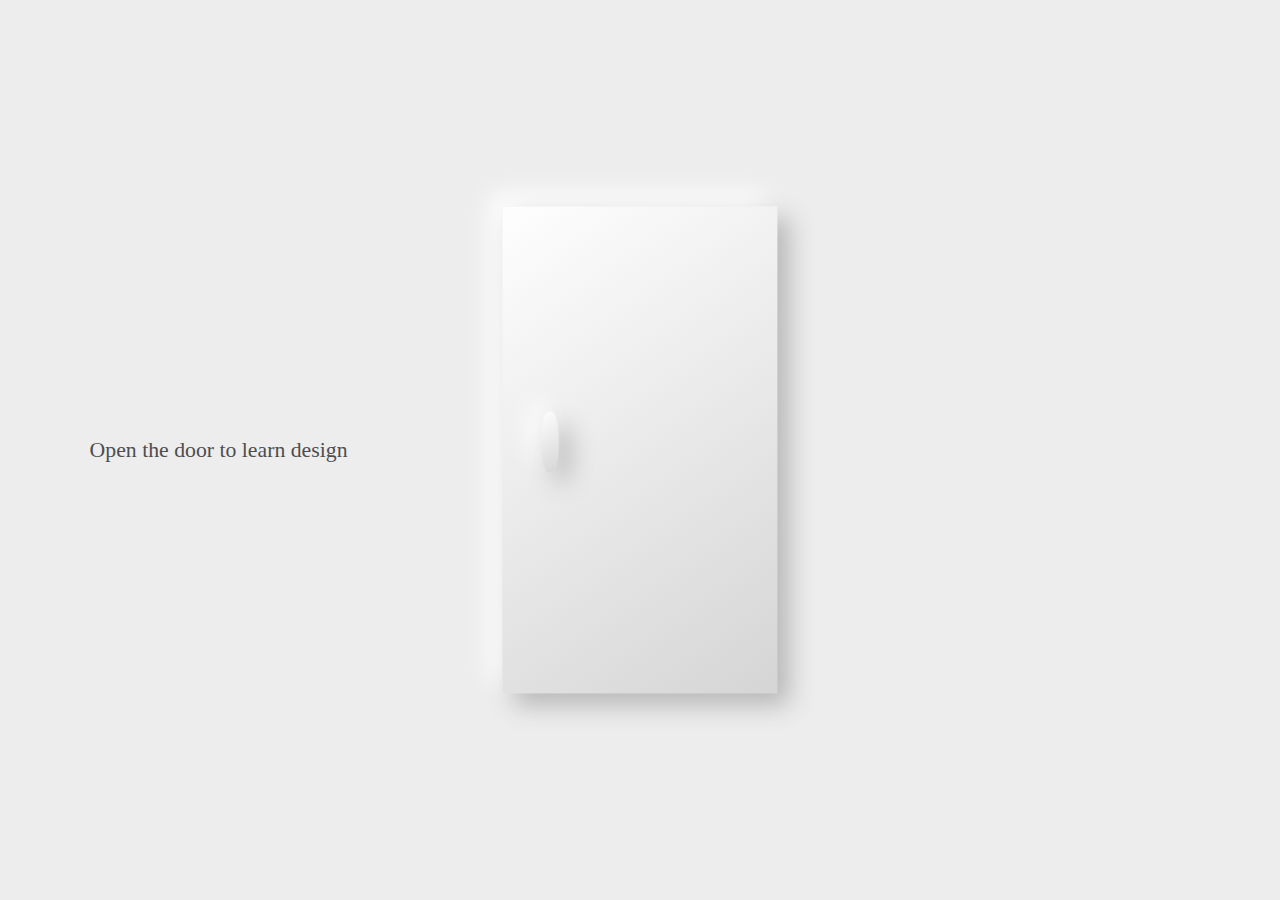
<file: index.html>
<!DOCTYPE html>
<html lang="ja">
<head>
  <meta charset="UTF-8">
  <title>Whta's Design</title>
  <link rel="stylesheet" href="https://unpkg.com/swiper/swiper-bundle.min.css" />
  <link rel="stylesheet" href="style.css">
</head>
<body>
  <div class="opening">
    <div class="mask"></div>
    <div class="collegeName hidden">CHIBA INSTITUTE OF TECHNOLOGY</div>
  </div>

  <div class="intro">
    <div class="leadText">Open the door to learn design</div>
    <div class="openedText hidden">Hello design!</div>
    <div class="pers-container">
      <div class="pers1 hidden"></div>
      <div class="pers2 hidden"></div>
      <div class="pers3 hidden"></div>
      <div class="pers4 hidden"></div>
      <div class="pers5 hidden"></div>
      <div class="pers6 hidden"></div>
    </div>
    <div class="door">
      <div class="board"></div>
      <div class="knob"></div>
      <div class="leadDrag"></div>
    </div>
  </div>

  <main class="inactive hidden">
    <div class="swiper-container">
      <div class="swiper-wrapper">
        <div class="swiper-slide home">
          <h1>What's<br><span>Design</span></h1>
          <p>千葉工業大学創造工学部デザイン科学科について詳しく知れるweb展示会です。<br> あなたのデザインへの扉を開きます。
          </p>
        </div>
        <div class="swiper-slide lecture">
            <div class="about">
              <h2>Door to lectures</h2>
              <p>デザイン科での講義について詳しく知れます。</p>
            </div>
            <div class="pers-container">
              <div class="pers1 hidden"></div>
              <div class="pers2 hidden"></div>
              <div class="pers3 hidden"></div>
              <div class="pers4 hidden"></div>
              <div class="pers5 hidden"></div>
              <div class="pers6 hidden"></div>
            </div>
            <div class="door">
              <div class="board"></div>
              <div class="knob"></div>
              <div class="leadDrag"></div>
            </div>
        </div>
        <div class="swiper-slide work">
          <div class="about">
            <h2>Door to works</h2>
            <p>様々な課題作品が見られます。</p>
          </div>
          <div class="pers-container">
            <div class="pers1 hidden"></div>
            <div class="pers2 hidden"></div>
            <div class="pers3 hidden"></div>
            <div class="pers4 hidden"></div>
            <div class="pers5 hidden"></div>
            <div class="pers6 hidden"></div>
          </div>
          <div class="door">
            <div class="board"></div>
            <div class="knob"></div>
            <div class="leadDrag"></div>
          </div>
        </div>
        <div class="swiper-slide professor">
          <div class="about">
            <h2>Door to professors</h2>
            <p>デザイン科の教授について詳しく知れます。</p>
          </div>
          <div class="pers-container">
            <div class="pers1 hidden"></div>
            <div class="pers2 hidden"></div>
            <div class="pers3 hidden"></div>
            <div class="pers4 hidden"></div>
            <div class="pers5 hidden"></div>
            <div class="pers6 hidden"></div>
          </div>
          <div class="door">
            <div class="board"></div>
            <div class="knob"></div>
            <div class="leadDrag"></div>
          </div>
        </div>
        <div class="swiper-slide student">
          <div class="about">
            <h2>Door to students</h2>
            <p>デザイン科の学生生活について詳しく知れます。</p>
          </div>
          <div class="pers-container">
            <div class="pers1 hidden"></div>
            <div class="pers2 hidden"></div>
            <div class="pers3 hidden"></div>
            <div class="pers4 hidden"></div>
            <div class="pers5 hidden"></div>
            <div class="pers6 hidden"></div>
          </div>
          <div class="door">
            <div class="board"></div>
            <div class="knob"></div>
            <div class="leadDrag"></div>
          </div>
        </div>
      </div>
      <div class="swiper-button-prev"></div>
      <div class="swiper-button-next"></div>
    </div>
  </main>

  <script src="https://unpkg.com/swiper/swiper-bundle.min.js"></script>
  <script src="slider.js"></script>
  <script src="main.js"></script>
</body>
</html>
</file>
<file: style.css>
@-webkit-keyframes leadDragAnime {
  0% {
    -webkit-transform: translate(none);
            transform: translate(none);
    opacity: 0;
  }
  10% {
    -webkit-transform: translate(none);
            transform: translate(none);
    opacity: 0.5;
  }
  60% {
    -webkit-transform: translateX(21vw);
            transform: translateX(21vw);
    opacity: 0.5;
  }
  70% {
    -webkit-transform: translateX(21vw);
            transform: translateX(21vw);
    opacity: 0;
  }
  100% {
    opacity: 0;
  }
}

@keyframes leadDragAnime {
  0% {
    -webkit-transform: translate(none);
            transform: translate(none);
    opacity: 0;
  }
  10% {
    -webkit-transform: translate(none);
            transform: translate(none);
    opacity: 0.5;
  }
  60% {
    -webkit-transform: translateX(21vw);
            transform: translateX(21vw);
    opacity: 0.5;
  }
  70% {
    -webkit-transform: translateX(21vw);
            transform: translateX(21vw);
    opacity: 0;
  }
  100% {
    opacity: 0;
  }
}

body {
  background-color: #ededed;
  margin: 0;
  overflow: hidden;
}

.hidden {
  opacity: 0;
  pointer-events: none;
}

.inactive {
  display: none;
}

.opening {
  -webkit-transition: opacity 0.7s 2.5s;
  transition: opacity 0.7s 2.5s;
  position: fixed;
  width: 100vw;
  height: 100vh;
  z-index: 1;
}

.opening .mask {
  position: absolute;
  top: 0;
  bottom: 0;
  right: 0;
  left: 0;
  background: #242323;
}

.opening .collegeName {
  position: absolute;
  top: 50%;
  left: 50%;
  -webkit-transform: translate(-50%, -50%);
          transform: translate(-50%, -50%);
  font-size: 2.2vw;
  color: #f0f0f0;
  cursor: default;
  -webkit-transition: opacity 0.7s;
  transition: opacity 0.7s;
}

.pers-container {
  position: absolute;
  top: 50%;
  left: 50%;
  -webkit-transform: translate(-50%, -50%);
          transform: translate(-50%, -50%);
  -webkit-user-select: none;
     -moz-user-select: none;
      -ms-user-select: none;
          user-select: none;
  -webkit-transition: -webkit-box-shadow 1s 0.5s;
  transition: -webkit-box-shadow 1s 0.5s;
  transition: box-shadow 1s 0.5s;
  transition: box-shadow 1s 0.5s, -webkit-box-shadow 1s 0.5s;
  width: 21.5vw;
}

.pers-container::before {
  content: "";
  display: block;
  padding-top: 177%;
}

.pers-container.opened {
  -webkit-box-shadow: 0px 1px 7px #2768d0, -1px -1px 7px #358cff;
          box-shadow: 0px 1px 7px #2768d0, -1px -1px 7px #358cff;
}

.pers-container > * {
  position: absolute;
  background: #ededed;
  -webkit-box-shadow: inset 16px 16px 32px #b6b6b6, inset -16px -16px 32px #ffffff;
          box-shadow: inset 16px 16px 32px #b6b6b6, inset -16px -16px 32px #ffffff;
}

.pers-container > *:nth-child(1) {
  top: 0%;
  right: 0%;
}

.pers-container > *:nth-child(2) {
  top: 2.6%;
  right: 2.6%;
}

.pers-container > *:nth-child(3) {
  top: 5.2%;
  right: 5.2%;
}

.pers-container > *:nth-child(4) {
  top: 7.8%;
  right: 7.8%;
}

.pers-container > *:nth-child(5) {
  top: 10.4%;
  right: 10.4%;
}

.pers-container > *:nth-child(6) {
  top: 13%;
  right: 13%;
}

.pers1 {
  width: 100%;
}

.pers1::before {
  content: "";
  display: block;
  padding-top: 177%;
}

.pers2 {
  width: 87.4%;
}

.pers2::before {
  content: "";
  display: block;
  padding-top: 189%;
}

.pers3 {
  width: 77.7%;
}

.pers3::before {
  content: "";
  display: block;
  padding-top: 200%;
}

.pers4 {
  width: 69.3%;
}

.pers4::before {
  content: "";
  display: block;
  padding-top: 212%;
}

.pers5 {
  width: 62.8%;
}

.pers5::before {
  content: "";
  display: block;
  padding-top: 223%;
}

.pers6 {
  width: 56.7%;
}

.pers6::before {
  content: "";
  display: block;
  padding-top: 237%;
}

.door {
  position: absolute;
  top: 50%;
  left: 50%;
  width: 21.5vw;
  -webkit-transform: translate(-50%, -50%);
          transform: translate(-50%, -50%);
  -webkit-user-select: none;
     -moz-user-select: none;
      -ms-user-select: none;
          user-select: none;
  -webkit-transition: -webkit-box-shadow 1s 0.5s;
  transition: -webkit-box-shadow 1s 0.5s;
  transition: box-shadow 1s 0.5s;
  transition: box-shadow 1s 0.5s, -webkit-box-shadow 1s 0.5s;
  cursor: -webkit-grab;
  cursor: grab;
}

.door.opened {
  -webkit-box-shadow: 4px 4px 4px #2768d0, 0 -4px 4px #358cff;
          box-shadow: 4px 4px 4px #2768d0, 0 -4px 4px #358cff;
}

.door .leadDrag {
  position: absolute;
  top: 45%;
  left: 10%;
  width: 12%;
  padding: 2px;
  border: 2px solid #358cff;
  background-color: #358cff;
  background-clip: content-box;
  border-radius: 50%;
  opacity: 0;
  -webkit-animation-name: leadDragAnime;
          animation-name: leadDragAnime;
  -webkit-animation-duration: 2.4s;
          animation-duration: 2.4s;
  -webkit-animation-timing-function: ease;
          animation-timing-function: ease;
  -webkit-animation-delay: 1s;
          animation-delay: 1s;
  -webkit-animation-iteration-count: infinite;
          animation-iteration-count: infinite;
  -webkit-animation-direction: normal;
          animation-direction: normal;
  -webkit-animation-fill-mode: forwards;
          animation-fill-mode: forwards;
}

.door .leadDrag::before {
  content: "";
  display: block;
  padding-top: 100%;
}

.door .board {
  width: 100%;
  background: linear-gradient(145deg, #fefefe, #d5d5d5);
  -webkit-box-shadow: 12px 12px 24px #b6b6b6, -12px -12px 24px #ffffff;
          box-shadow: 12px 12px 24px #b6b6b6, -12px -12px 24px #ffffff;
}

.door .board::before {
  content: "";
  display: block;
  padding-top: 177%;
}

.door .knob {
  width: 6.5%;
  border-radius: 40%;
  position: absolute;
  top: 42%;
  left: 14%;
  background: linear-gradient(145deg, #fefefe, #d5d5d5);
  -webkit-box-shadow: 12px 12px 24px #b6b6b6, -12px -12px 24px #ffffff;
          box-shadow: 12px 12px 24px #b6b6b6, -12px -12px 24px #ffffff;
}

.door .knob::before {
  content: "";
  display: block;
  padding-top: 345%;
}

.intro {
  width: 100vw;
  height: 100vh;
  -webkit-transition: -webkit-transform 1.3s 2s;
  transition: -webkit-transform 1.3s 2s;
  transition: transform 1.3s 2s;
  transition: transform 1.3s 2s, -webkit-transform 1.3s 2s;
}

.intro.opened {
  -webkit-transform: scale(13);
          transform: scale(13);
  -webkit-transform-origin: 53% 50%;
          transform-origin: 53% 50%;
}

.intro .leadText {
  font-size: 1.7vw;
  color: #4e4e4e;
  position: absolute;
  top: 50%;
  left: 7%;
  -webkit-transform: translateY(-50%);
          transform: translateY(-50%);
  -webkit-transition: opacity 0.3s;
  transition: opacity 0.3s;
  -webkit-user-select: none;
     -moz-user-select: none;
      -ms-user-select: none;
          user-select: none;
}

.intro .openedText {
  font-size: 1.7vw;
  color: #2768d0;
  position: absolute;
  top: 50%;
  left: 7%;
  -webkit-transform: translateY(-50%);
          transform: translateY(-50%);
  -webkit-transition: all 1s 0.3s;
  transition: all 1s 0.3s;
  -webkit-user-select: none;
     -moz-user-select: none;
      -ms-user-select: none;
          user-select: none;
}

.intro .openedText.opened {
  -webkit-transform: translate(60%, -50%);
          transform: translate(60%, -50%);
}

main {
  -webkit-transition: opacity 1s, -webkit-transform 1.3s 2s;
  transition: opacity 1s, -webkit-transform 1.3s 2s;
  transition: transform 1.3s 2s, opacity 1s;
  transition: transform 1.3s 2s, opacity 1s, -webkit-transform 1.3s 2s;
}

main.opened {
  -webkit-transform: scale(13);
          transform: scale(13);
  -webkit-transform-origin: 53% 50%;
          transform-origin: 53% 50%;
}

main .swiper-container {
  width: 100vw;
  height: 100vh;
  -webkit-user-select: none;
     -moz-user-select: none;
      -ms-user-select: none;
          user-select: none;
  color: white;
}

main .swiper-container .about {
  position: absolute;
  top: 50%;
  left: 10%;
  -webkit-transform: translateY(-50%);
          transform: translateY(-50%);
}

main .swiper-container .about h2 {
  font-size: 1.8vw;
}

main .swiper-container .about p {
  font-size: 1vw;
}

main .swiper-container .home {
  text-align: center;
  background-color: #6194C2;
}

main .swiper-container .home h1 {
  position: absolute;
  top: 19%;
  left: 50%;
  -webkit-transform: translateX(-50%);
          transform: translateX(-50%);
  font-size: 6vw;
  margin: 0;
}

main .swiper-container .home h1 span {
  font-size: 13vw;
  line-height: 1;
}

main .swiper-container .home p {
  position: absolute;
  top: 70%;
  left: 50%;
  -webkit-transform: translateX(-50%);
          transform: translateX(-50%);
  font-size: 1.2vw;
  line-height: 2;
}

main .swiper-container .lecture {
  background-color: #8FCBDE;
}

main .swiper-container .lecture .board {
  background: linear-gradient(145deg, #99d9ee, #81b7c8);
  -webkit-box-shadow: 12px 12px 24px #7aadbd, -12px -12px 24px #a4e9ff;
          box-shadow: 12px 12px 24px #7aadbd, -12px -12px 24px #a4e9ff;
}

main .swiper-container .lecture .knob {
  background: linear-gradient(145deg, #99d9ee, #81b7c8);
  -webkit-box-shadow: 12px 12px 24px #7aadbd, -12px -12px 24px #a4e9ff;
          box-shadow: 12px 12px 24px #7aadbd, -12px -12px 24px #a4e9ff;
}

main .swiper-container .lecture .pers-container > * {
  background: #8FCBDE;
  -webkit-box-shadow: inset 16px 16px 32px #7aadbd, inset -16px -16px 32px #a4e9ff;
          box-shadow: inset 16px 16px 32px #7aadbd, inset -16px -16px 32px #a4e9ff;
}

main .swiper-container .work {
  background-color: #ADE7E7;
}

main .swiper-container .work .board {
  background: linear-gradient(145deg, #b9f7f7, #9cd0d0);
  -webkit-box-shadow: 12px 12px 24px #93c4c4, -12px -12px 24px #c7ffff;
          box-shadow: 12px 12px 24px #93c4c4, -12px -12px 24px #c7ffff;
}

main .swiper-container .work .knob {
  background: linear-gradient(145deg, #b9f7f7, #9cd0d0);
  -webkit-box-shadow: 12px 12px 24px #93c4c4, -12px -12px 24px #c7ffff;
          box-shadow: 12px 12px 24px #93c4c4, -12px -12px 24px #c7ffff;
}

main .swiper-container .work .pers-container > * {
  background: #ADE7E7;
  -webkit-box-shadow: inset 16px 16px 32px #93c4c4, inset -16px -16px 32px #c7ffff;
          box-shadow: inset 16px 16px 32px #93c4c4, inset -16px -16px 32px #c7ffff;
}

main .swiper-container .professor {
  background-color: #97D8E2;
}

main .swiper-container .professor .board {
  background: linear-gradient(145deg, #a2e7f2, #88c2cb);
  -webkit-box-shadow: 12px 12px 24px #80b8c0, -12px -12px 24px #aef8ff;
          box-shadow: 12px 12px 24px #80b8c0, -12px -12px 24px #aef8ff;
}

main .swiper-container .professor .knob {
  background: linear-gradient(145deg, #a2e7f2, #88c2cb);
  -webkit-box-shadow: 12px 12px 24px #80b8c0, -12px -12px 24px #aef8ff;
          box-shadow: 12px 12px 24px #80b8c0, -12px -12px 24px #aef8ff;
}

main .swiper-container .professor .pers-container > * {
  background: #97D8E2;
  -webkit-box-shadow: inset 16px 16px 32px #80b8c0, inset -16px -16px 32px #aef8ff;
          box-shadow: inset 16px 16px 32px #80b8c0, inset -16px -16px 32px #aef8ff;
}

main .swiper-container .student {
  background-color: #78B1D5;
}

main .swiper-container .student .board {
  background: linear-gradient(145deg, #80bde4, #6c9fc0);
  -webkit-box-shadow: 12px 12px 24px #6696b5, -12px -12px 24px #8accf5;
          box-shadow: 12px 12px 24px #6696b5, -12px -12px 24px #8accf5;
}

main .swiper-container .student .knob {
  background: linear-gradient(145deg, #80bde4, #6c9fc0);
  -webkit-box-shadow: 12px 12px 24px #6696b5, -12px -12px 24px #8accf5;
          box-shadow: 12px 12px 24px #6696b5, -12px -12px 24px #8accf5;
}

main .swiper-container .student .pers-container > * {
  background: #78B1D5;
  -webkit-box-shadow: inset 16px 16px 32px #6696b5, inset -16px -16px 32px #8accf5;
          box-shadow: inset 16px 16px 32px #6696b5, inset -16px -16px 32px #8accf5;
}
/*# sourceMappingURL=style.css.map */
</file>
